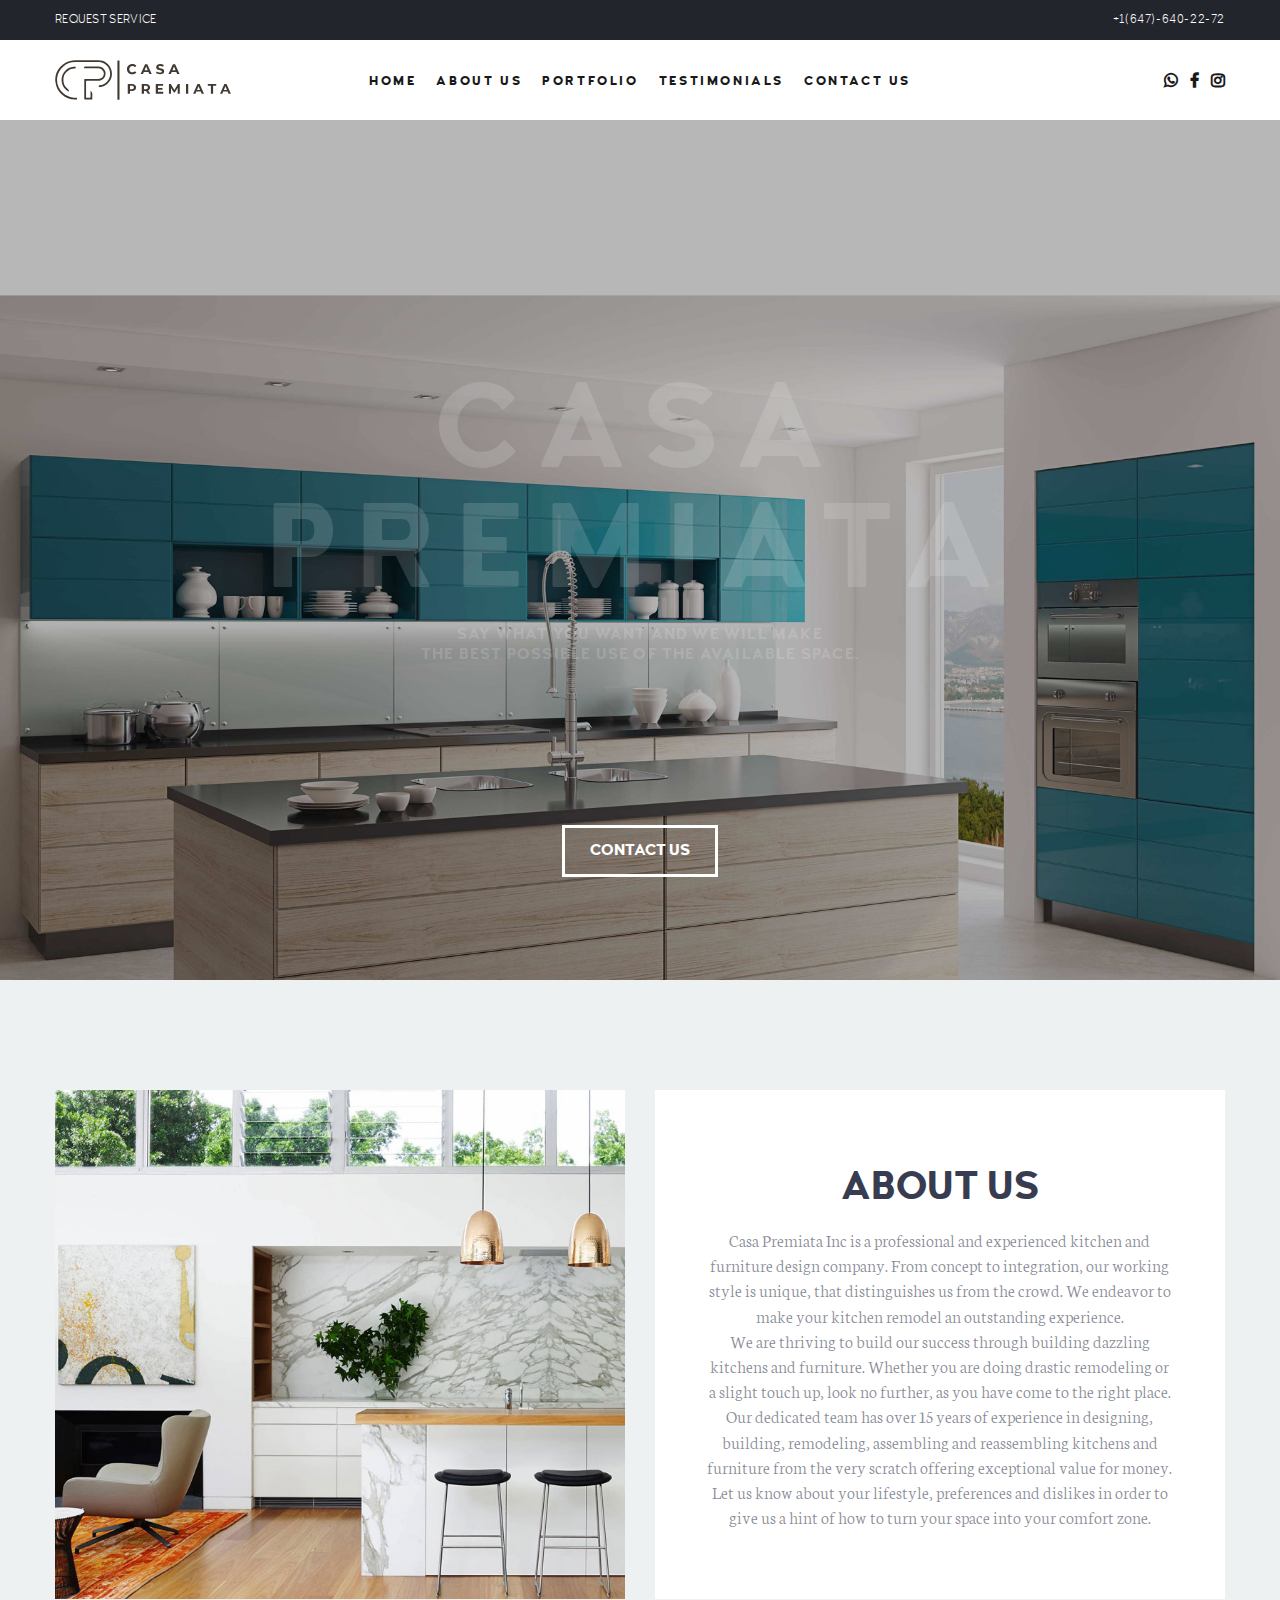
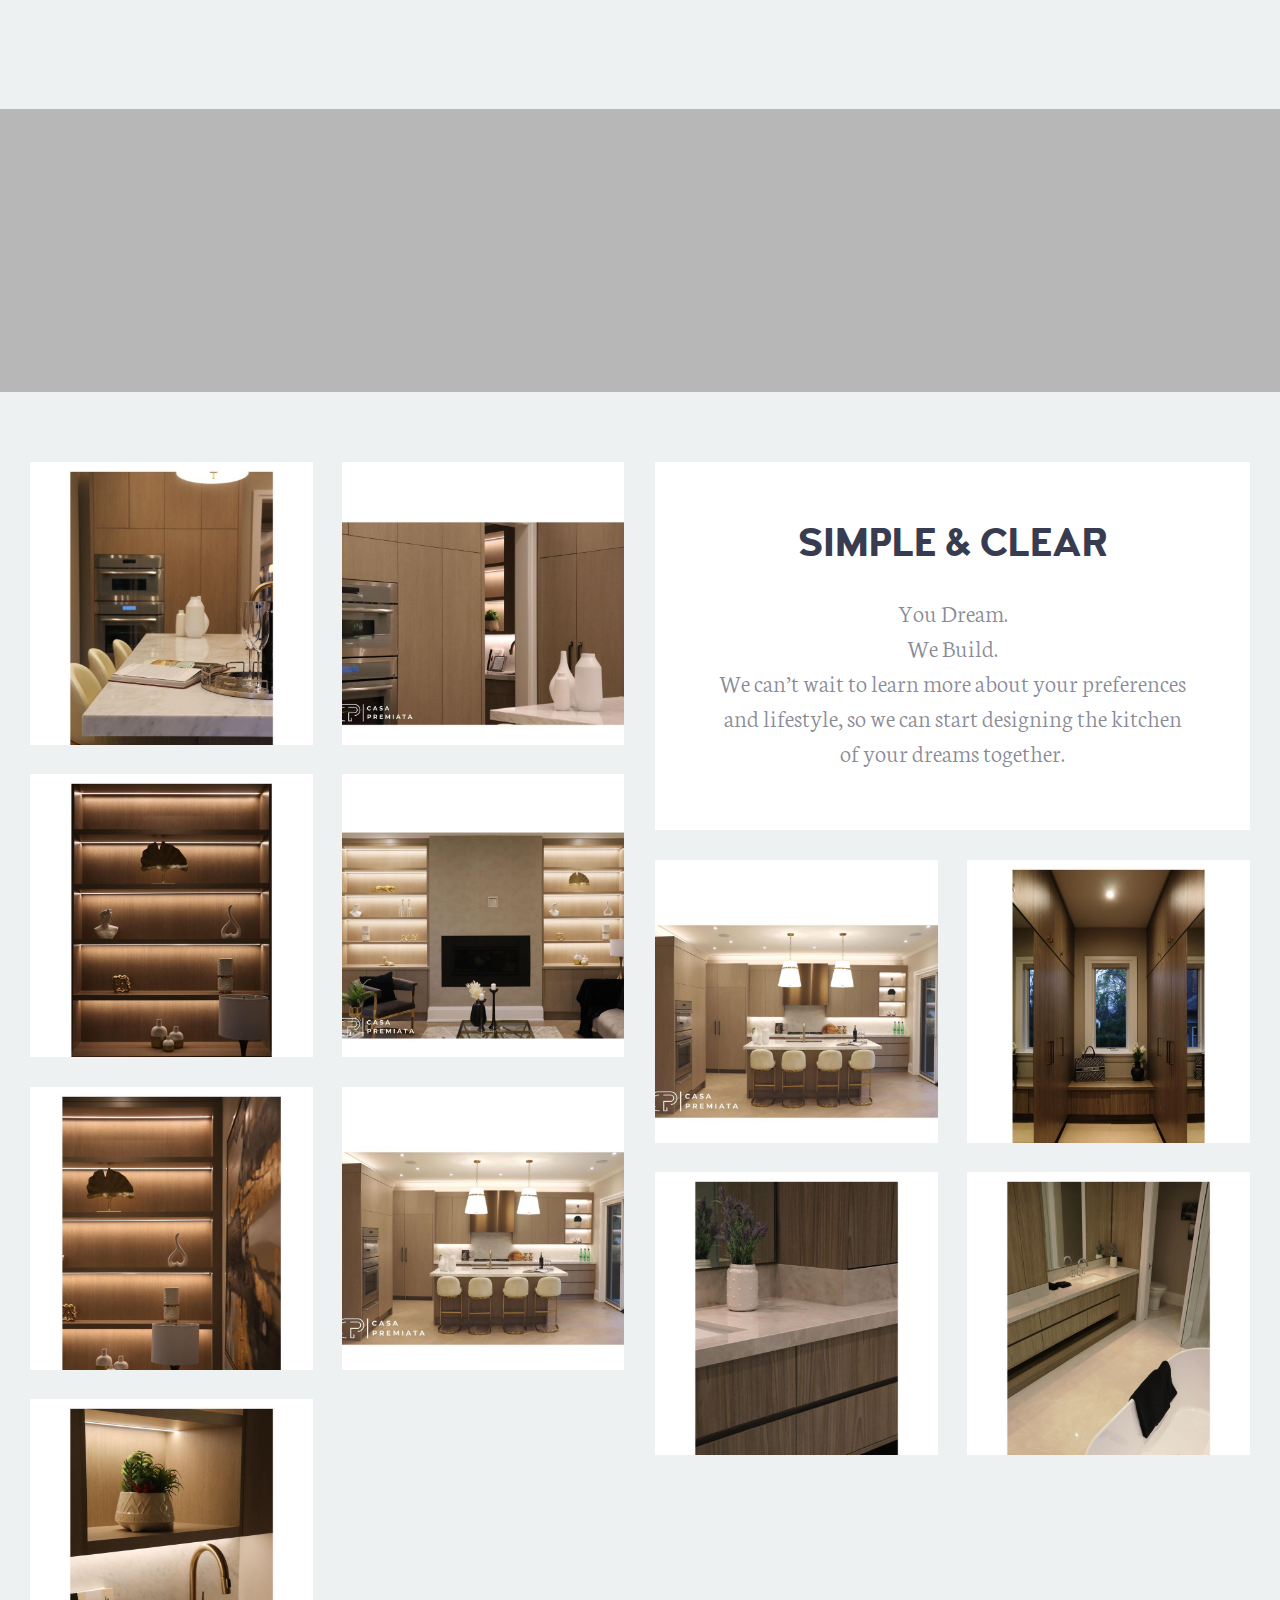
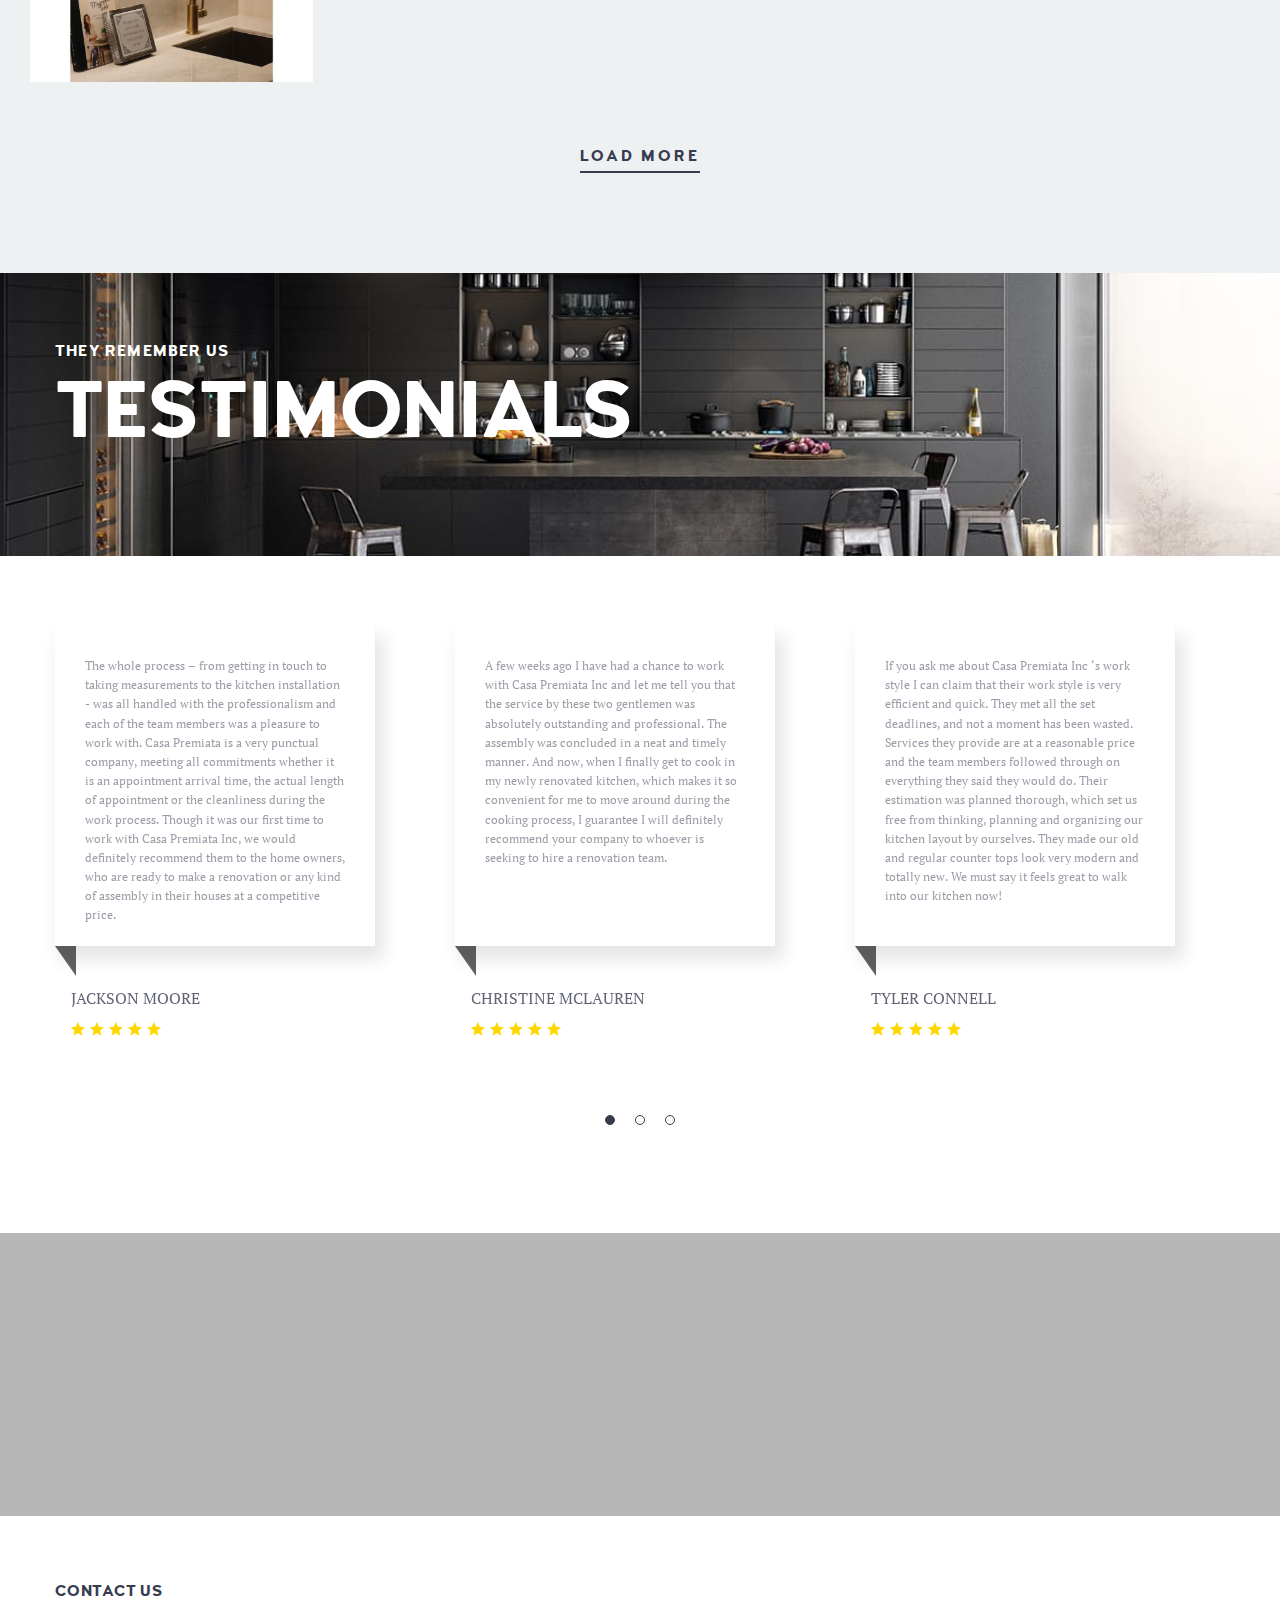
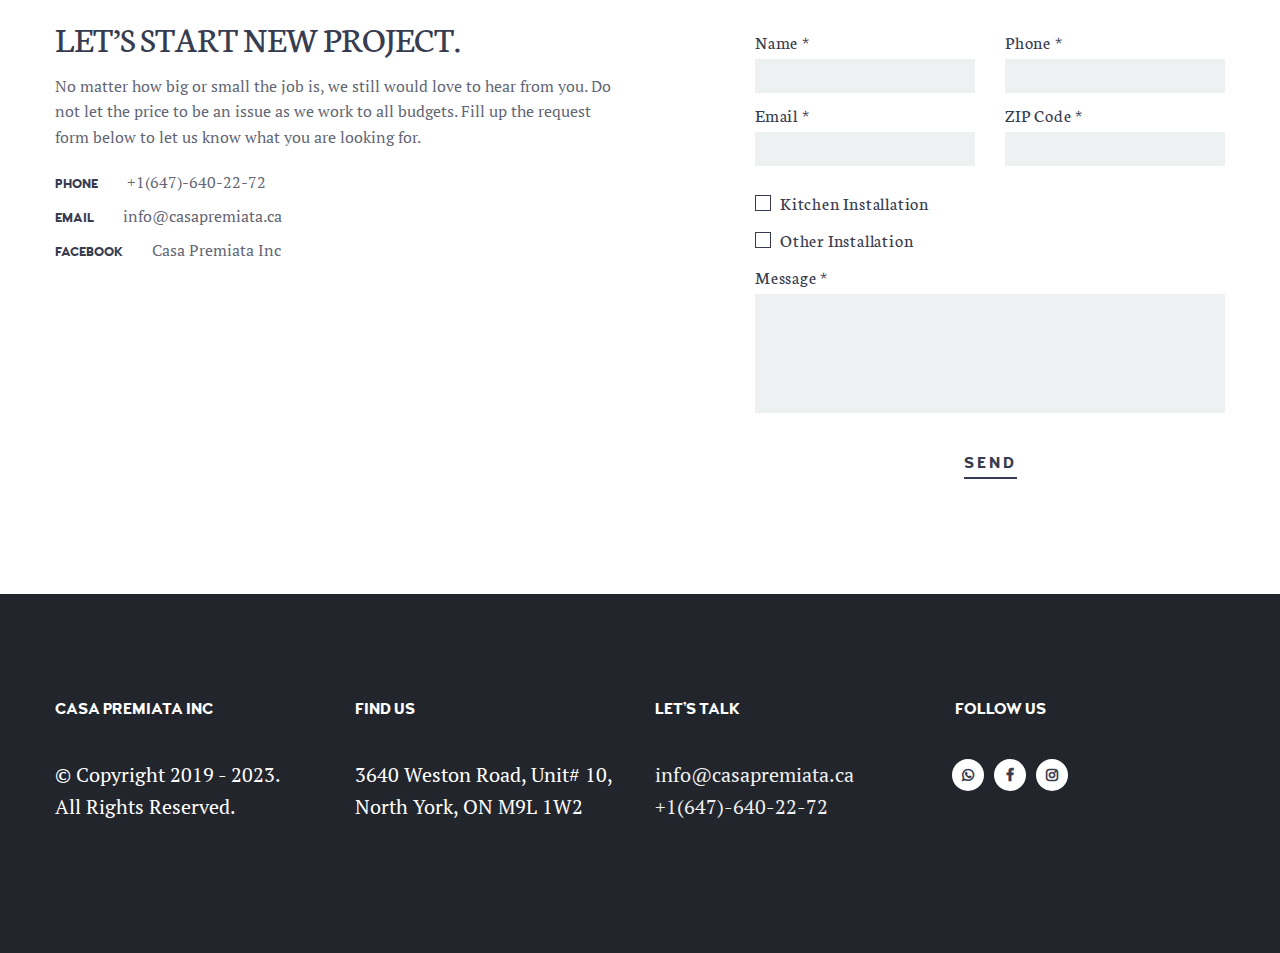
<file: index.html>
<!DOCTYPE html>
<html lang="en" dir="ltr" itemscope itemtype="http://schema.org/WebPage">

<head>
  <meta charset="UTF-8" />
  <title>Casa Premiata Inc</title>
  <meta http-equiv="X-UA-Compatible" content="IE=edge" />
  <meta name="viewport" content="width=device-width,initial-scale=1,shrink-to-fit=no" />
  <!--  Perfecting, Preloading -->
  <link rel="preconnect" href="https://fonts.gstatic.com/" />
  <link rel="dns-prefetch" href="https://fonts.gstatic.com/" />
  <link rel="preload"
    href="https://fonts.googleapis.com/css?family=Neuton:400,700|PT+Serif|Roboto:300,400,500,700|Ubuntu:300&display=swap"
    as="style" />
  <link rel="prefetch"
    href="https://fonts.googleapis.com/css?family=Neuton:400,700|PT+Serif|Roboto:300,400,500,700|Ubuntu:300&display=swap"
    as="style" />
  <!--  Some SEO Tags -->
  <link rel="index" href="https://casapremiata.ca/" />
  <link rel="canonical" href="https://casapremiata.ca/" />
  <meta name="description"
    content="Casa Premiata Inc is a professional and experienced kitchen and furniture design company." />
  <!--  Facebook (Open Graph)  -->
  <meta property="og:type" content="website" />
  <meta property="og:title" content="Casa Premiata Inc" />
  <meta property="og:site_name" content="Casa Premiata Inc" />
  <meta property="og:image" content="https://www.casapremiata.ca/ogimage.jpg" />
  <meta property="og:url" content="https://casapremiata.ca/" />
  <meta property="og:see_also" content="Casa Premiata Inc" />
  <meta property="og:description"
    content="Casa Premiata Inc is a professional and experienced kitchen and furniture design company." />
  <!--  Google  -->
  <meta itemprop="name" content="Casa Premiata Inc" />
  <meta itemprop="image" content="https://www.casapremiata.ca/ogimage.jpg" />
  <meta itemprop="description"
    content="Casa Premiata Inc is a professional and experienced kitchen and furniture design company." />
  <!--  Twitter  -->
  <meta name="twitter:card" content="summary" />
  <meta name="twitter:title" content="Casa Premiata Inc" />
  <meta name="twitter:image" content="https://www.casapremiata.ca/ogimage.jpg" />
  <meta name="twitter:url" content="https://casapremiata.ca/" />
  <meta name="twitter:description"
    content="Casa Premiata Inc is a professional and experienced kitchen and furniture design company." />
  <!--  Installation credentials for the Website -->
  <!--  Add to homescreen for Chrome on Android -->
  <meta name="application-name" content="Casa Premiata Inc" />
  <meta name="theme-color" content="#fff" />
  <meta name="mobile-web-app-capable" content="yes" />
  <!--  Add to homescreen for Safari on iOS -->
  <meta name="apple-mobile-web-app-title" content="Casa Premiata Inc" />
  <meta name="apple-mobile-web-app-capable" content="yes" />
  <meta name="apple-mobile-web-app-status-bar-style" content="black-translucent" />
  <!--  Microsoft Windows Tiles -->
  <meta name="msapplication-starturl" content="https://casapremiata.ca/" />
  <meta name="msapplication-TileColor" content="#fff" />
  <meta name="msapplication-tap-highlight" content="no" />
  <meta name="msapplication-TileImage" content="144x144" />
  <!--  Favicons -->
  <link rel="icon" href="./img/favicons/favicon.svg" type="image/svg+xml" />
  <link rel="icon" href="./img/favicons/favicon-32x32.png" type="image/png" sizes="32x32" />
  <link rel="apple-touch-icon" href="img/favicons/apple/apple-touch-icon-120x120.png" sizes="120x120" />
  <!--  Fonts -->
  <link rel="stylesheet"
    href="https://fonts.googleapis.com/css?family=Neuton:400,700|PT+Serif|Roboto:300,400,500,700|Ubuntu:300&display=swap" />
  <!--  Style Sheets -->
  <link rel="stylesheet" href="./css/main.min.css" />
</head>

<body class="home page-template-default page page-id-3946">
  <!--[if IE 9]>
      <p class="browserupgrade">
        You are using an <strong>outdated</strong> browser. Please
        <a href="https://browsehappy.com/">upgrade your browser</a> to improve
        your experience and security.
      </p>
    <![endif]-->
  <div class="cs-loader js-loader">
    <div class="cs-loader__scale">
      <div class="cs-loader__bg">
        <div class="cs-loader__progress js-loader-progress">
          <div class="cs-loader__logo cs-loader__logo--img cs-loader__logo--light js-loader-logo">
            Casa Premiata Inc
          </div>
        </div>
        <div class="cs-loader__logo">Casa Premiata Inc</div>
      </div>
    </div>
  </div>
  <main class="cs-main-wrapp">
    <div class="cs-top-header js-top-header">
      <div class="cs-top-header__content-wr">
        <ul class="cs-top-header__links">
          <li class="cs-top-header__links-item">
            <a href="#contact">Request Service</a>
          </li>
        </ul>
        <div class="cs-top-header__desc">
          <p><a href="tel:0016476402272">+1(647)-640-22-72</a></p>
        </div>
      </div>
    </div>
    <header id="home" class="cs-header js-header js-sticky-container cs-header--fixed">
      <div class="cs-header__wrapp js-header-height js-sticky-header">
        <div class="cs-header__content-wr">
          <div class="cs-logo cs-logo--header">
            <a class="cs-logo__link" href="/"><img class="header-logo" src="./img/logo.svg"
                alt="Casa Premiata Inc - Logo" /> </a><a class="cs-logo__link cs-logo__link--light" href="/"><img
                class="header-logo" src="./img/logo.svg" alt="Casa Premiata Inc - Logo" /></a>
          </div>
          <div class="cs-header__nav js-header-nav">
            <div class="cs-header__inner">
              <nav>
                <ul class="main-menu">
                  <li class="menu-item"><a href="#home">Home</a></li>
                  <li class="menu-item"><a href="#about">About Us</a></li>
                  <li class="menu-item">
                    <a href="#portfolio">Portfolio</a>
                  </li>
                  <li class="menu-item">
                    <a href="#testimonials">Testimonials</a>
                  </li>
                  <li class="menu-item"><a href="#contact">Contact Us</a></li>
                </ul>
              </nav>
              <div class="cs-header__socials">
                <ul class="cs-socials cs-socials--nav-menu">
                  <li class="cs-socials__item">
                    <a target="_blank" rel="noopener noreferrer" title="WhatsApp"
                      href="https://api.whatsapp.com/send?phone=0016476402272"><i aria-hidden="true"
                        class="fa fa-whatsapp"></i></a>
                  </li>
                  <li class="cs-socials__item">
                    <a target="_blank" rel="noopener noreferrer" title="Facebook"
                      href="https://www.facebook.com/Casa-Premiata-Inc-109355808409432/"><i aria-hidden="true"
                        class="fa fa-facebook"></i></a>
                  </li>
                  <li class="cs-socials__item">
                    <a target="_blank" rel="noopener noreferrer" title="Instagram"
                      href="https://www.instagram.com/casa_premiata/"><i aria-hidden="true"
                        class="fa fa-instagram"></i></a>
                  </li>
                </ul>
              </div>
            </div>
          </div>
          <div class="cs-header__nav-btn">
            <ul class="cs-socials cs-socials--menu">
              <li class="cs-socials__item">
                <a target="_blank" rel="noopener noreferrer" title="WhatsApp"
                  href="https://api.whatsapp.com/send?phone=0016476402272"><i aria-hidden="true"
                    class="fa fa-whatsapp"></i></a>
              </li>
              <li class="cs-socials__item">
                <a target="_blank" rel="noopener noreferrer" title="Facebook"
                  href="https://www.facebook.com/Casa-Premiata-Inc-109355808409432/"><i aria-hidden="true"
                    class="fa fa-facebook"></i></a>
              </li>
              <li class="cs-socials__item">
                <a target="_blank" rel="noopener noreferrer" title="Instagram"
                  href="https://www.instagram.com/casa_premiata/"><i aria-hidden="true" class="fa fa-instagram"></i></a>
              </li>
            </ul>
            <!-- mobile icon -->
            <div class="cs-nav-menu js-menu-block">
              <div class="cs-nav-menu__label">
                <span class="cs-nav-menu__text cs-nav-menu__text--open js-menu-btn-txt">Open </span><span
                  class="cs-nav-menu__text cs-nav-menu__text--close js-menu-btn-txt">Close</span>
              </div>
              <a class="cs-nav-menu__icon js-menu-btn" href="#"><i></i></a>
            </div>
          </div>
        </div>
      </div>
    </header>
    <div class="cs-main-wrapp__inner woocommerce woocommerce-page">
      <div class="container padd-only-xs">
        <div data-vc-full-width="true" data-vc-full-width-init="false" data-vc-stretch-content="true"
          class="row-fluid row-no-padding">
          <div class="column_container col-sm-12">
            <div>
              <div>
                <section
                  class="container-fluid cs-banner no-padd play cs-banner--fullheight js-fullheight js-parallax-banner-parent">
                  <div class="js-parallax-banner-item" data-parallax-speed="1" style="
                        background-position: 100% 100%;
                        background-size: contain;
                      ">
                    <img src="./img/section-banners/home.jpg" class="s-img-switch" alt=" baner-top" />
                  </div>
                  <span class="cs-overlay"></span>
                  <div class="cs-banner__content js-banner-animation js-fullheight__content">
                    <h1 class="cs-banner__title">Casa Premiata</h1>
                    <div class="cs-banner__desc">
                      <h6>
                        Say what you want and we will make<br />the best
                        possible use of the available space.
                      </h6>
                    </div>
                  </div>
                  <div class="cs-banner__btm-arrow">
                    <a href="#contact" class="contact-anchor">Contact Us</a>
                  </div>
                </section>
              </div>
            </div>
          </div>
        </div>
        <div class="row-full-width clearfix"></div>
        <div id="about" data-vc-full-width="true" data-vc-full-width-init="false"
          class="row row-fluid bg-grey row-has-fill padding-lg-110t padding-lg-110b padding-sm-70t padding-sm-70b">
          <div class="column_container col-sm-12">
            <div class="column-inner padding-t-z">
              <div>
                <div class="cs-counter row cs-counter--img-left">
                  <div class="col-sm-12 col-md-6">
                    <div class="cs-counter__img-wrapp">
                      <img src="./img/section-banners/about.jpg" class="s-img-switch" alt="image" />
                    </div>
                  </div>
                  <div class="col-sm-12 col-md-6">
                    <div class="cs-counter__wrapp">
                      <div class="cs-counter__info">
                        <h3 class="cs-counter__title">ABOUT US</h3>
                        <div class="cs-counter__desc">
                          <p>
                            Casa Premiata Inc is a professional and
                            experienced kitchen and furniture design company.
                            From concept to integration, our working style is
                            unique, that distinguishes us from the crowd. We
                            endeavor to make your kitchen remodel an
                            outstanding experience.<br />We are thriving to
                            build our success through building dazzling
                            kitchens and furniture. Whether you are doing
                            drastic remodeling or a slight touch up, look no
                            further, as you have come to the right place. Our
                            dedicated team has over 15 years of experience in
                            designing, building, remodeling, assembling and
                            reassembling kitchens and furniture from the very
                            scratch offering exceptional value for money. Let
                            us know about your lifestyle, preferences and
                            dislikes in order to give us a hint of how to turn
                            your space into your comfort zone.
                          </p>
                        </div>
                      </div>
                    </div>
                  </div>
                </div>
              </div>
            </div>
          </div>
        </div>
        <div class="row-full-width clearfix"></div>
        <div id="portfolio" data-vc-full-width="true" data-vc-full-width-init="false" data-vc-stretch-content="true"
          class="row row-fluid row-no-padding">
          <div class="column_container col-sm-12">
            <div class="column-inner padding-t-z">
              <div class="">
                <div class="container-fluid no-padd cs-parent">
                  <div class="cs-parent__img js-parallax-banner-parent">
                    <span class="cs-overlay"></span>
                    <div class="js-parallax-banner-item" data-parallax-speed="1">
                      <img src="./img/section-banners/portfolio.jpg" class="s-img-switch" alt="image" />
                    </div>
                  </div>
                  <div class="cs-parent__content-wr">
                    <div
                      class="cs-heading js-banner-animation cs-parent__heading cs-heading--left cs-heading--c-custom">
                      <h6 class="cs-heading__subtitle">CHECK OUT OUR</h6>
                      <h2 class="cs-heading__title">PORTFOLIO</h2>
                    </div>
                  </div>
                </div>
              </div>
            </div>
          </div>
        </div>
        <div class="row-full-width clearfix"></div>
        <div data-vc-full-width="true" data-vc-full-width-init="false" data-vc-stretch-content="true"
          class="row bg-grey row-has-fill row-no-padding padding-lg-70t padding-lg-100b padding-sm-70b">
          <div class="column_container col-sm-12">
            <div class="column-inner margin-l-r">
              <div>
                <div data-unique-key="14ad5b356d917aa464e6341724c17a46" class="js-cs-load-more rooms">
                  <div
                    class="cs-block cs-block--masonry js-cs-block--masonry cs-block--col4 cs-block--gap15 js-cs-load-more-block no-footer-content">
                    <div class="cs-block__item cs-block__item--filter js-filter-content-block">
                      <div class="cs-block__item-wrapp">
                        <div class="cs-filter-content">
                          <a class="cs-filter-content__icon cs-filter-content__icon--active js-filter-content-btn"
                            href="#"><i></i></a>
                          <div class="cs-filter-content__wrapp">
                            <h3 class="cs-filter-content__title">
                              SIMPLE &amp; CLEAR
                            </h3>
                            <div class="cs-filter-content__desc">
                              <p>
                                You Dream.<br />We Build.<br />We can’t wait
                                to learn more about your preferences and
                                lifestyle, so we can start designing the
                                kitchen of your dreams together.
                              </p>
                            </div>
                            <ul style="display: none" class="cs-filter-content__list">
                              <li class="cs-filter-content__item cs-filter-content__item--active js-filter-content-item"
                                data-filter="*">
                                ALL
                              </li>
                              <li class="cs-filter-content__item js-filter-content-item" data-filter=""></li>
                              <li class="cs-filter-content__item js-filter-content-item" data-filter="p_f_a4db212">
                                Bathroom
                              </li>
                              <li class="cs-filter-content__item js-filter-content-item" data-filter="p_f_2436579">
                                Decoration
                              </li>
                              <li class="cs-filter-content__item js-filter-content-item" data-filter="p_f_33fa00a">
                                Kitchen
                              </li>
                              <li class="cs-filter-content__item js-filter-content-item" data-filter="p_f_ec321fa">
                                LIVING ROOM
                              </li>
                            </ul>
                          </div>
                        </div>
                      </div>
                    </div>
                    <div class="cs-block__item js-filter-simple-block p_f_c370583 p_f_a4db212">
                      <div class="cs-block__item-wrapp">
                        <div class="cs-portfolio cs-portfolio--masonry">
                          <span
                            class="cs-portfolio__link cs-portfolio__link--masonry cs-portfolio__link--block cs-portfolio__link--parallax cs-portfolio__link--overlay"><img
                              width="355" height="281" src="./img/new/new/1.jpeg" class="s-img-switch wp-post-image"
                              alt="block-img" data-s-hidden="true" data-s-sibling="true" />
                            <div class="cs-portfolio__img cs-portfolio__img--parallax"></div>
                          </span>
                        </div>
                      </div>
                    </div>
                    <div class="cs-block__item js-filter-simple-block p_f_34469a5 p_f_33fa00a">
                      <div class="cs-block__item-wrapp">
                        <div class="cs-portfolio cs-portfolio--masonry">
                          <span
                            class="cs-portfolio__link cs-portfolio__link--masonry cs-portfolio__link--block cs-portfolio__link--parallax cs-portfolio__link--overlay"><img
                              width="370" height="183" src="./img/new/new/2.jpeg" class="s-img-switch wp-post-image"
                              alt="block-img" data-s-hidden="true" data-s-sibling="true"
                              srcset="./img/new/new/2.jpeg" />
                            <div class="cs-portfolio__img cs-portfolio__img--parallax"></div>
                          </span>
                        </div>
                      </div>
                    </div>
                    <div class="cs-block__item js-filter-simple-block p_f_aa40b54 p_f_ec321fa">
                      <div class="cs-block__item-wrapp">
                        <div class="cs-portfolio cs-portfolio--masonry">
                          <span
                            class="cs-portfolio__link cs-portfolio__link--masonry cs-portfolio__link--block cs-portfolio__link--parallax cs-portfolio__link--overlay"><img
                              width="370" height="375" src="./img/new/new/3.jpeg" class="s-img-switch wp-post-image"
                              alt="block-img" data-s-hidden="true" data-s-sibling="true" />
                            <div class="cs-portfolio__img cs-portfolio__img--parallax"></div>
                          </span>
                        </div>
                      </div>
                    </div>
                    <div class="cs-block__item js-filter-simple-block p_f_ddba60a p_f_a4db212">
                      <div class="cs-block__item-wrapp">
                        <div class="cs-portfolio cs-portfolio--masonry">
                          <span
                            class="cs-portfolio__link cs-portfolio__link--masonry cs-portfolio__link--block cs-portfolio__link--parallax cs-portfolio__link--overlay"><img
                              width="355" height="250" src="./img/new/new/4.jpeg" class="s-img-switch wp-post-image"
                              alt="block-img" data-s-hidden="true" data-s-sibling="true" />
                            <div class="cs-portfolio__img cs-portfolio__img--parallax"></div>
                          </span>
                        </div>
                      </div>
                    </div>
                    <div class="cs-block__item js-filter-simple-block p_f_1cc357e p_f_a4db212">
                      <div class="cs-block__item-wrapp">
                        <div class="cs-portfolio cs-portfolio--masonry">
                          <span
                            class="cs-portfolio__link cs-portfolio__link--masonry cs-portfolio__link--block cs-portfolio__link--parallax cs-portfolio__link--overlay"><img
                              width="370" height="291" src="./img/new/new/8.jpeg" class="s-img-switch wp-post-image"
                              alt="block-img" data-s-hidden="true" data-s-sibling="true" />
                            <div class="cs-portfolio__img cs-portfolio__img--parallax"></div>
                          </span>
                        </div>
                      </div>
                    </div>
                    <div class="cs-block__item js-filter-simple-block p_f_1cc357e p_f_2436579">
                      <div class="cs-block__item-wrapp">
                        <div class="cs-portfolio cs-portfolio--masonry">
                          <span
                            class="cs-portfolio__link cs-portfolio__link--masonry cs-portfolio__link--block cs-portfolio__link--parallax cs-portfolio__link--overlay"><img
                              width="355" height="298" src="./img/new/new/9.jpeg" class="s-img-switch wp-post-image"
                              alt="block-img" data-s-hidden="true" data-s-sibling="true" />
                            <div class="cs-portfolio__img cs-portfolio__img--parallax"></div>
                          </span>
                        </div>
                      </div>
                    </div>
                    <div class="cs-block__item js-filter-simple-block p_f_1cc357e p_f_ec321fa">
                      <div class="cs-block__item-wrapp">
                        <div class="cs-portfolio cs-portfolio--masonry">
                          <span
                            class="cs-portfolio__link cs-portfolio__link--masonry cs-portfolio__link--block cs-portfolio__link--parallax cs-portfolio__link--overlay"><img
                              width="355" height="244" src="./img/new/new/5.jpeg" class="s-img-switch wp-post-image"
                              alt="block-img" data-s-hidden="true" data-s-sibling="true" />
                            <div class="cs-portfolio__img cs-portfolio__img--parallax"></div>
                          </span>
                        </div>
                      </div>
                    </div>
                    <div class="cs-block__item js-filter-simple-block p_f_1cc357e p_f_2436579">
                      <div class="cs-block__item-wrapp">
                        <div class="cs-portfolio cs-portfolio--masonry">
                          <span
                            class="cs-portfolio__link cs-portfolio__link--masonry cs-portfolio__link--block cs-portfolio__link--parallax cs-portfolio__link--overlay"><img
                              width="370" height="221" src="./img/new/new/7.jpeg" class="s-img-switch wp-post-image"
                              alt="block-img" data-s-hidden="true" data-s-sibling="true" />
                            <div class="cs-portfolio__img cs-portfolio__img--parallax"></div>
                          </span>
                        </div>
                      </div>
                    </div>
                    <div class="cs-block__item js-filter-simple-block p_f_ddba60a p_f_2436579">
                      <div class="cs-block__item-wrapp">
                        <div class="cs-portfolio cs-portfolio--masonry">
                          <span
                            class="cs-portfolio__link cs-portfolio__link--masonry cs-portfolio__link--block cs-portfolio__link--parallax cs-portfolio__link--overlay"><img
                              width="370" height="441" src="./img/new/new/10.jpeg" class="s-img-switch wp-post-image"
                              alt="block-img" data-s-hidden="true" data-s-sibling="true" />
                            <div class="cs-portfolio__img cs-portfolio__img--parallax"></div>
                          </span>
                        </div>
                      </div>
                    </div>
                    <!-- <div class="cs-block__item js-filter-simple-block p_f_c370583 p_f_2436579">
                      <div class="cs-block__item-wrapp">
                        <div class="cs-portfolio cs-portfolio--masonry">
                          <span
                            class="cs-portfolio__link cs-portfolio__link--masonry cs-portfolio__link--block cs-portfolio__link--parallax cs-portfolio__link--overlay"><img
                              width="355" height="301" src="./img/new/21.jpg" class="s-img-switch wp-post-image"
                              alt="block-img" data-s-hidden="true" data-s-sibling="true" />
                            <div class="cs-portfolio__img cs-portfolio__img--parallax"></div>
                          </span>
                        </div>
                      </div>
                    </div> -->
                    <div class="cs-block__item js-filter-simple-block p_f_aa40b54 p_f_ec321fa">
                      <div class="cs-block__item-wrapp">
                        <div class="cs-portfolio cs-portfolio--masonry">
                          <span
                            class="cs-portfolio__link cs-portfolio__link--masonry cs-portfolio__link--block cs-portfolio__link--parallax cs-portfolio__link--overlay"><img
                              width="355" height="217" src="./img/new/new/12.jpeg" class="s-img-switch wp-post-image"
                              alt="block-img" data-s-hidden="true" data-s-sibling="true" />
                            <div class="cs-portfolio__img cs-portfolio__img--parallax"></div>
                          </span>
                        </div>
                      </div>
                    </div>
                    <!-- <div class="cs-block__item js-filter-simple-block p_f_c370583 p_f_2436579">
                      <div class="cs-block__item-wrapp">
                        <div class="cs-portfolio cs-portfolio--masonry">
                          <span
                            class="cs-portfolio__link cs-portfolio__link--masonry cs-portfolio__link--block cs-portfolio__link--parallax cs-portfolio__link--overlay"><img
                              width="370" height="288" src="./img/new/17.jpg" class="s-img-switch wp-post-image"
                              alt="block-img" data-s-hidden="true" data-s-sibling="true" />
                            <div class="cs-portfolio__img cs-portfolio__img--parallax"></div>
                          </span>
                        </div>
                      </div>
                    </div> -->
                    <!-- <div class="cs-block__item js-filter-simple-block p_f_1cc357e p_f_ec321fa">
                      <div class="cs-block__item-wrapp">
                        <div class="cs-portfolio cs-portfolio--masonry">
                          <span
                            class="cs-portfolio__link cs-portfolio__link--masonry cs-portfolio__link--block cs-portfolio__link--parallax cs-portfolio__link--overlay"><img
                              width="355" height="329" src="./img/new/15.jpg" class="s-img-switch wp-post-image"
                              alt="block-img" data-s-hidden="true" data-s-sibling="true" />
                            <div class="cs-portfolio__img cs-portfolio__img--parallax"></div>
                          </span>
                        </div>
                      </div>
                    </div> -->
                    <div class="cs-block__item js-filter-simple-block p_f_20dbeb3 p_f_2436579">
                      <div class="cs-block__item-wrapp">
                        <div class="cs-portfolio cs-portfolio--masonry">
                          <span
                            class="cs-portfolio__link cs-portfolio__link--masonry cs-portfolio__link--block cs-portfolio__link--parallax cs-portfolio__link--overlay"><img
                              width="355" height="270" src="./img/new/new/11.jpeg" class="s-img-switch wp-post-image"
                              alt="block-img" data-s-hidden="true" data-s-sibling="true" />
                            <div class="cs-portfolio__img cs-portfolio__img--parallax"></div>
                          </span>
                        </div>
                      </div>
                    </div>
                    <!-- <div class="cs-block__item js-filter-simple-block p_f_aa40b54 p_f_2436579">
                      <div class="cs-block__item-wrapp">
                        <div class="cs-portfolio cs-portfolio--masonry">
                          <span
                            class="cs-portfolio__link cs-portfolio__link--masonry cs-portfolio__link--block cs-portfolio__link--parallax cs-portfolio__link--overlay"><img
                              width="370" height="211" src="./img/new/14.jpg" class="s-img-switch wp-post-image"
                              alt="block-img" data-s-hidden="true" data-s-sibling="true" />
                            <div class="cs-portfolio__img cs-portfolio__img--parallax"></div>
                          </span>
                        </div>
                      </div>
                    </div> -->
                    <!-- <div class="cs-block__item js-filter-simple-block p_f_1cc357e p_f_ec321fa">
                      <div class="cs-block__item-wrapp">
                        <div class="cs-portfolio cs-portfolio--masonry">
                          <span
                            class="cs-portfolio__link cs-portfolio__link--masonry cs-portfolio__link--block cs-portfolio__link--parallax cs-portfolio__link--overlay"><img
                              width="370" height="181" src="./img/new/16.jpg" class="s-img-switch wp-post-image"
                              alt="img-block" data-s-hidden="true" data-s-sibling="true" />
                            <div class="cs-portfolio__img cs-portfolio__img--parallax"></div>
                          </span>
                        </div>
                      </div>
                    </div> -->
                    <div class="cs-block__item js-filter-simple-block p_f_a4db212 classic_grid_hide">
                      <div class="cs-block__item-wrapp">
                        <div class="cs-portfolio cs-portfolio--masonry">
                          <span
                            class="cs-portfolio__link cs-portfolio__link--masonry cs-portfolio__link--block cs-portfolio__link--parallax cs-portfolio__link--overlay s-back-sibling-switch"><img
                              width="670" height="516" src="./img/new/13.jpg" class="s-img-switch wp-post-image" alt=""
                              data-s-hidden="true" data-s-sibling="true" style="visibility: hidden" />
                            <div class="cs-portfolio__img cs-portfolio__img--parallax s-sibling-switch"></div>
                          </span>
                        </div>
                      </div>
                    </div>
                    <div class="cs-block__item js-filter-simple-block p_f_33fa00a classic_grid_hide">
                      <div class="cs-block__item-wrapp">
                        <div class="cs-portfolio cs-portfolio--masonry">
                          <span
                            class="cs-portfolio__link cs-portfolio__link--masonry cs-portfolio__link--block cs-portfolio__link--parallax cs-portfolio__link--overlay s-back-sibling-switch"><img
                              width="360" height="270" src="./img/new/19.jpg" class="s-img-switch wp-post-image"
                              alt="img" data-s-hidden="true" data-s-sibling="true" style="visibility: hidden" />
                            <div class="cs-portfolio__img cs-portfolio__img--parallax s-sibling-switch"></div>
                          </span>
                        </div>
                      </div>
                    </div>
                    <div class="cs-block__item js-filter-simple-block p_f_2436579 classic_grid_hide">
                      <div class="cs-block__item-wrapp">
                        <div class="cs-portfolio cs-portfolio--masonry">
                          <span
                            class="cs-portfolio__link cs-portfolio__link--masonry cs-portfolio__link--block cs-portfolio__link--parallax cs-portfolio__link--overlay s-back-sibling-switch"><img
                              width="370" height="240" src="./img/new/18.jpg" class="s-img-switch wp-post-image"
                              alt="block-img" data-s-hidden="true" data-s-sibling="true" style="visibility: hidden" />
                            <div class="cs-portfolio__img cs-portfolio__img--parallax s-sibling-switch"></div>
                          </span>
                        </div>
                      </div>
                    </div>
                    <div class="cs-block__item js-filter-simple-block p_f_2436579 classic_grid_hide">
                      <div class="cs-block__item-wrapp">
                        <div class="cs-portfolio cs-portfolio--masonry">
                          <span
                            class="cs-portfolio__link cs-portfolio__link--masonry cs-portfolio__link--block cs-portfolio__link--parallax cs-portfolio__link--overlay s-back-sibling-switch"><img
                              width="370" height="211" src="./img/new/22.jpg" class="s-img-switch wp-post-image" alt=""
                              data-s-hidden="true" data-s-sibling="true" style="visibility: hidden" />
                            <div class="cs-portfolio__img cs-portfolio__img--parallax s-sibling-switch"></div>
                          </span>
                        </div>
                      </div>
                    </div>
                  </div>
                  <div class="row margin-lg-30t">
                    <div class="col-xs-12 t-center">
                      <button class="load-more cs-btn cs-btn--btn">
                        LOAD MORE
                      </button>
                    </div>
                  </div>
                </div>
              </div>
            </div>
          </div>
        </div>
        <div class="row-full-width clearfix"></div>
        <div id="testimonials" data-vc-full-width="true" data-vc-full-width-init="true" data-vc-stretch-content="true"
          class="row row-fluid row-no-padding" style="
              position: relative;
              left: -120px;
              box-sizing: border-box;
              width: 1440px;
            ">
          <div class="column_container col-sm-12">
            <div class="column-inner custom_1522260710410">
              <div>
                <div class="container-fluid no-padd cs-parent">
                  <div class="cs-parent__img js-parallax-banner-parent">
                    <span class="cs-overlay"></span>
                    <div class="js-parallax-banner-item s-back-switch parallaxing" data-parallax-speed="1" style="
                          background-image: url(./img/section-banners/testimonials.jpg);
                          height: 473.333px;
                          transform: translateY(-136.888px);
                        ">
                      <img src="./img/section-banners/testimonials.jpg" class="s-img-switch" alt="img-abou-us"
                        style="display: none" />
                    </div>
                  </div>
                  <div class="cs-parent__content-wr">
                    <div
                      class="cs-heading js-banner-animation cs-parent__heading cs-heading--left cs-heading--c-custom js-banner-animation--animated"
                      style="transform: matrix(1, 0, 0, 1, 0, 0); opacity: 1">
                      <h6 class="cs-heading__subtitle">THEY REMEMBER US</h6>
                      <h2 class="cs-heading__title">TESTIMONIALS</h2>
                    </div>
                  </div>
                </div>
              </div>
            </div>
          </div>
        </div>
        <div class="row-full-width clearfix"></div>
        <div data-vc-full-width="true" data-vc-full-width-init="true"
          class="row row-fluid row-has-fill padding-lg-70t padding-lg-90b padding-sm-55b" style="
              position: relative;
              left: -120px;
              box-sizing: border-box;
              width: 1440px;
              padding-left: 120px;
              padding-right: 120px;
            ">
          <div class="column_container col-sm-12">
            <div class="column-inner">
              <div>
                <div class="cs-testimonials">
                  <div
                    class="cs-testimonials__swiper swiper-container swiper-unique-id-0 initialized swiper-container-horizontal swiper-container-wp8-horizontal"
                    data-speed="500" data-loop="1" data-autoplay-on="1" data-autoplay-delay="3000" data-center="0"
                    data-direction="horizontal" data-space-between="0" data-slides-per-view="3" data-lg-slides="3,0"
                    data-md-slides="3,0" data-sm-slides="2,0" data-xs-slides="2,0" data-xx-slides="1,0"
                    id="swiper-unique-id-0" style="cursor: grab">
                    <!-- Additional required wrapper -->
                    <div class="swiper-wrapper" style="
                          transform: translate3d(-2400px, 0px, 0px);
                          transition-duration: 0ms;
                        ">
                      <div class="swiper-slide">
                        <div class="cs-testimonials__item">
                          <div class="cs-testimonials__info">
                            <div class="cs-testimonials__description">
                              <p>
                                The whole process – from getting in touch to
                                taking measurements to the kitchen
                                installation - was all handled with the
                                professionalism and each of the team members
                                was a pleasure to work with. Casa Premiata is
                                a very punctual company, meeting all
                                commitments whether it is an appointment
                                arrival time, the actual length of appointment
                                or the cleanliness during the work process.
                                Though it was our first time to work with Casa
                                Premiata Inc, we would definitely recommend
                                them to the home owners, who are ready to make
                                a renovation or any kind of assembly in their
                                houses at a competitive price.
                              </p>
                            </div>
                          </div>
                          <div class="cs-testimonials__user">
                            <div class="cs-testimonials__user-info">
                              <h6 class="cs-testimonials__user-name"></h6>
                              JACKSON MOORE
                              <div class="cs-testimonials__user-position">
                                <ul class="rating-stars">
                                  <li class="star star-f"></li>
                                  <li class="star star-f"></li>
                                  <li class="star star-f"></li>
                                  <li class="star star-f"></li>
                                  <li class="star star-f"></li>
                                </ul>
                              </div>
                            </div>
                          </div>
                        </div>
                      </div>
                      <div class="swiper-slide">
                        <div class="cs-testimonials__item">
                          <div class="cs-testimonials__info">
                            <div class="cs-testimonials__description">
                              <p>
                                A few weeks ago I have had a chance to work
                                with Casa Premiata Inc and let me tell you
                                that the service by these two gentlemen was
                                absolutely outstanding and professional. The
                                assembly was concluded in a neat and timely
                                manner. And now, when I finally get to cook in
                                my newly renovated kitchen, which makes it so
                                convenient for me to move around during the
                                cooking process, I guarantee I will definitely
                                recommend your company to whoever is seeking
                                to hire a renovation team.
                              </p>
                            </div>
                          </div>
                          <div class="cs-testimonials__user">
                            <div class="cs-testimonials__user-info">
                              <h6 class="cs-testimonials__user-name"></h6>
                              CHRISTINE MCLAUREN
                              <div class="cs-testimonials__user-position">
                                <ul class="rating-stars">
                                  <li class="star star-f"></li>
                                  <li class="star star-f"></li>
                                  <li class="star star-f"></li>
                                  <li class="star star-f"></li>
                                  <li class="star star-f"></li>
                                </ul>
                              </div>
                            </div>
                          </div>
                        </div>
                      </div>
                      <div class="swiper-slide">
                        <div class="cs-testimonials__item">
                          <div class="cs-testimonials__info">
                            <div class="cs-testimonials__description">
                              <p>
                                If you ask me about Casa Premiata Inc ‘s work
                                style I can claim that their work style is
                                very efficient and quick. They met all the set
                                deadlines, and not a moment has been wasted.
                                Services they provide are at a reasonable
                                price and the team members followed through on
                                everything they said they would do. Their
                                estimation was planned thorough, which set us
                                free from thinking, planning and organizing
                                our kitchen layout by ourselves. They made our
                                old and regular counter tops look very modern
                                and totally new. We must say it feels great to
                                walk into our kitchen now!
                              </p>
                            </div>
                          </div>
                          <div class="cs-testimonials__user">
                            <div class="cs-testimonials__user-info">
                              <h6 class="cs-testimonials__user-name"></h6>
                              TYLER CONNELL
                              <div class="cs-testimonials__user-position">
                                <ul class="rating-stars">
                                  <li class="star star-f"></li>
                                  <li class="star star-f"></li>
                                  <li class="star star-f"></li>
                                  <li class="star star-f"></li>
                                  <li class="star star-f"></li>
                                </ul>
                              </div>
                            </div>
                          </div>
                        </div>
                      </div>
                    </div>
                    <div
                      class="swiper-pagination cs-testimonials__pagination swiper-pagination-swiper-unique-id-0 swiper-pagination-clickable swiper-pagination-bullets">
                      <span class="swiper-pagination-bullet"></span><span class="swiper-pagination-bullet"></span><span
                        class="swiper-pagination-bullet swiper-pagination-bullet-active"></span><span
                        class="swiper-pagination-bullet"></span>
                    </div>
                  </div>
                </div>
              </div>
            </div>
          </div>
        </div>
        <div data-vc-full-width="true" data-vc-full-width-init="false" data-vc-stretch-content="true"
          class="row row-fluid row-no-padding">
          <div class="column_container col-sm-12">
            <div class="column-inner">
              <div>
                <div class="container-fluid no-padd cs-parent">
                  <div class="cs-parent__img js-parallax-banner-parent">
                    <span class="cs-overlay"></span>
                    <div class="js-parallax-banner-item" data-parallax-speed="1">
                      <img src="./img/section-banners/make-a-request.jpg" class="s-img-switch" alt="image-header" />
                    </div>
                  </div>
                  <div class="cs-parent__content-wr">
                    <div
                      class="cs-heading js-banner-animation cs-parent__heading cs-heading--left cs-heading--c-custom">
                      <h6 class="cs-heading__subtitle">LET'S TALK!</h6>
                      <h2 class="cs-heading__title">MAKE A REQUEST</h2>
                    </div>
                  </div>
                </div>
              </div>
            </div>
          </div>
        </div>
        <div class="row-full-width clearfix"></div>
        <div id="contact" class="row row-fluid padding-lg-65t padding-lg-80b padding-sm-55b">
          <div class="column_container col-sm-8 col-md-offset-0 col-md-6 col-sm-offset-2">
            <div class="column-inner padding-t-z">
              <div>
                <section class="cs-heading cs-heading--left cs-heading--c-default cs-heading--modern">
                  <h6 class="cs-heading__subtitle">CONTACT US</h6>
                  <h3 class="cs-heading__title">Let’s start new project.</h3>
                  <div class="cs-heading__content">
                    <p>
                      No matter how big or small the job is, we still would
                      love to hear from you. Do not let the price to be an
                      issue as we work to all budgets. Fill up the request
                      form below to let us know what you are looking for.
                    </p>
                  </div>
                </section>
                <div class="row inner row-fluid padding-lg-20t">
                  <div class="column_container col-sm-12">
                    <div class="column-inner">
                      <div>
                        <div class="cs-address cs-address--simple">
                          <div class="cs-address__item cs-address__item--title-enable">
                            <h6 class="cs-address__item-title-simple">
                              PHONE
                            </h6>
                            <a href="tel:0016476402272" class="cs-address__item-link">+1(647)-640-22-72</a>
                          </div>
                          <div class="cs-address__item cs-address__item--title-enable">
                            <h6 class="cs-address__item-title-simple">
                              EMAIL
                            </h6>
                            <a class="cs-address__item-link" href="mailto:info@casapremiata.ca">info@casapremiata.ca</a>
                          </div>
                          <div class="cs-address__item cs-address__item--title-enable">
                            <h6 class="cs-address__item-title-simple">
                              FACEBOOK
                            </h6>
                            <a class="cs-address__item-link"
                              href="https://www.facebook.com/Casa-Premiata-Inc-109355808409432/" target="_blank"
                              rel="noopener noreferrer">Casa Premiata Inc</a>
                          </div>
                        </div>
                      </div>
                    </div>
                  </div>
                </div>
              </div>
            </div>
          </div>
          <div class="column_container col-sm-8 col-md-offset-1 col-md-5 col-sm-offset-2 padding-lg-50t">
            <div class="column-inner padding-t-z">
              <div>
                <div class="wpb_text_column wpb_content_element">
                  <div class="">
                    <div role="form" class="wpcf7" id="wpcf7-f5338-p961-o1" lang="en-US" dir="ltr">
                      <div class="screen-reader-response">
                        <input type="hidden" name="_next" value="https://www.casapremiata.ca/thanks.html" />
                      </div>
                      <form action="https://formspree.io/xjjpqdwx" method="POST"
                        class="wpcf7-form form contact-form cs-form" novalidate="novalidate">
                        <div class="row">
                          <div class="col-md-6 col-sm-6">
                            <label for="person-name">Name <span>*</span></label>
                            <span class="wpcf7-form-control-wrap user-name"><input type="text" name="user-name" value=""
                                size="40" class="wpcf7-form-control wpcf7-text wpcf7-validates-as-required"
                                id="person-name" aria-required="true" aria-invalid="false" /></span>
                          </div>
                          <div class="col-md-6 col-sm-6">
                            <label for="person-number">Phone <span>*</span></label>
                            <span class="wpcf7-form-control-wrap user-phone"><input type="tel" name="user-phone"
                                value=""
                                class="wpcf7-form-control wpcf7-number wpcf7-validates-as-required wpcf7-validates-as-number"
                                id="person-number" aria-required="true" aria-invalid="false" /></span>
                          </div>
                          <div class="col-md-6 col-sm-6">
                            <label for="person-email">Email <span>*</span></label>
                            <span class="wpcf7-form-control-wrap user-email"><input type="email" name="user-email"
                                value="" size="40"
                                class="wpcf7-form-control wpcf7-text wpcf7-email wpcf7-validates-as-required wpcf7-validates-as-email"
                                id="person-email" aria-required="true" aria-invalid="false" /></span>
                          </div>
                          <div class="col-md-6 col-sm-6">
                            <label for="zipcode">ZIP Code <span>*</span></label>
                            <span class="wpcf7-form-control-wrap user-zipcode"><input type="text" name="user-zipcode"
                                value="" size="40" class="wpcf7-form-control wpcf7-text wpcf7-validates-as-required"
                                id="zipcode" aria-required="true" aria-invalid="false" /></span>
                          </div>
                          <div class="col-md-6 col-sm-6">
                            <div class="woocommerce-account-fields">
                              <p class="form-row form-row-wide create-account">
                                <label
                                  class="woocommerce-form__label woocommerce-form__label-for-checkbox checkbox"><input
                                    class="woocommerce-form__input woocommerce-form__input-checkbox input-checkbox"
                                    id="kitchen" type="checkbox" name="kitchen" value="1" />
                                  <span>Kitchen Installation</span></label>
                              </p>
                            </div>
                            <div class="woocommerce-account-fields">
                              <p class="form-row form-row-wide create-account">
                                <label
                                  class="woocommerce-form__label woocommerce-form__label-for-checkbox checkbox"><input
                                    class="woocommerce-form__input woocommerce-form__input-checkbox input-checkbox"
                                    id="other" type="checkbox" name="other" value="1" />
                                  <span>Other Installation</span></label>
                              </p>
                            </div>
                          </div>
                          <div class="col-sm-12">
                            <label for="person-massage">Message <span>*</span></label>
                            <span class="wpcf7-form-control-wrap user-comment">
                              <textarea name="user-comment" cols="40" rows="10"
                                class="wpcf7-form-control wpcf7-textarea wpcf7-validates-as-required"
                                id="person-massage" aria-required="true" aria-invalid="false"></textarea>
                            </span>
                          </div>
                        </div>
                        <div class="cs-form-submit cs-form-submit--center">
                          <input type="submit" value="Send" class="wpcf7-form-control wpcf7-submit" />
                        </div>
                        <div class="wpcf7-response-output wpcf7-display-none"></div>
                      </form>
                    </div>
                  </div>
                </div>
              </div>
            </div>
          </div>
        </div>
        <div class="row-full-width clearfix"></div>
      </div>
    </div>
    <footer class="cs-footer cs-footer--full">
      <div class="container padd-only-xs">
        <div class="row cs-footer__align cs-footer__align--full">
          <div class="widget widget--footer col-md-3 col-sm-6 widget_text">
            <h6 class="widget__title">Casa Premiata Inc</h6>
            <div class="textwidget">
              <p>© Copyright 2019 - 2023.<br />All Rights Reserved.</p>
            </div>
          </div>
          <div class="widget widget--footer col-md-3 col-sm-6 widget_text">
            <h6 class="widget__title">FIND US</h6>
            <div class="textwidget">
              <p>
                3640 Weston Road, Unit# 10,<br />
                North York, ON  M9L 1W2
              </p>
            </div>
          </div>
          <div class="widget widget--footer col-md-3 col-sm-6 widget_text">
            <h6 class="widget__title">LET’S TALK</h6>
            <div class="textwidget">
              <p>
                <a href="mailto:info@casapremiata.ca">info@casapremiata.ca</a><br />
                <a href="tel:0016476402272">+1(647)-640-22-72</a>
              </p>
            </div>
          </div>
          <div class="widget widget--footer col-md-3 col-sm-6 widget_subscribe">
            <h6 class="widget__title">FOLLOW US</h6>
            <div class="widget_subscribe">
              <div class="widget_subscribe__description"></div>
              <ul class="widget_subscribe__social">
                <li class="cs-socials__item">
                  <a target="_blank" class="fa fa-whatsapp" rel="noopener noreferrer" title="WhatsApp"
                    href="https://api.whatsapp.com/send?phone=0016476402272"></a>
                </li>
                <li class="cs-socials__item">
                  <a target="_blank" class="fa fa-facebook" rel="noopener noreferrer" title="Facebook"
                    href="https://www.facebook.com/Casa-Premiata-Inc-109355808409432/"></a>
                </li>
                <li class="cs-socials__item">
                  <a target="_blank" class="fa fa-instagram" rel="noopener noreferrer" title="Instagram"
                    href="https://www.instagram.com/casa_premiata/"></a>
                </li>
              </ul>
            </div>
          </div>
        </div>
      </div>
    </footer>
  </main>
  <button class="material-scrolltop" type="button"></button><!-- JavaScript Files -->
  <script src="js/vendors.min.js"></script>
</body>

</html>
</file>
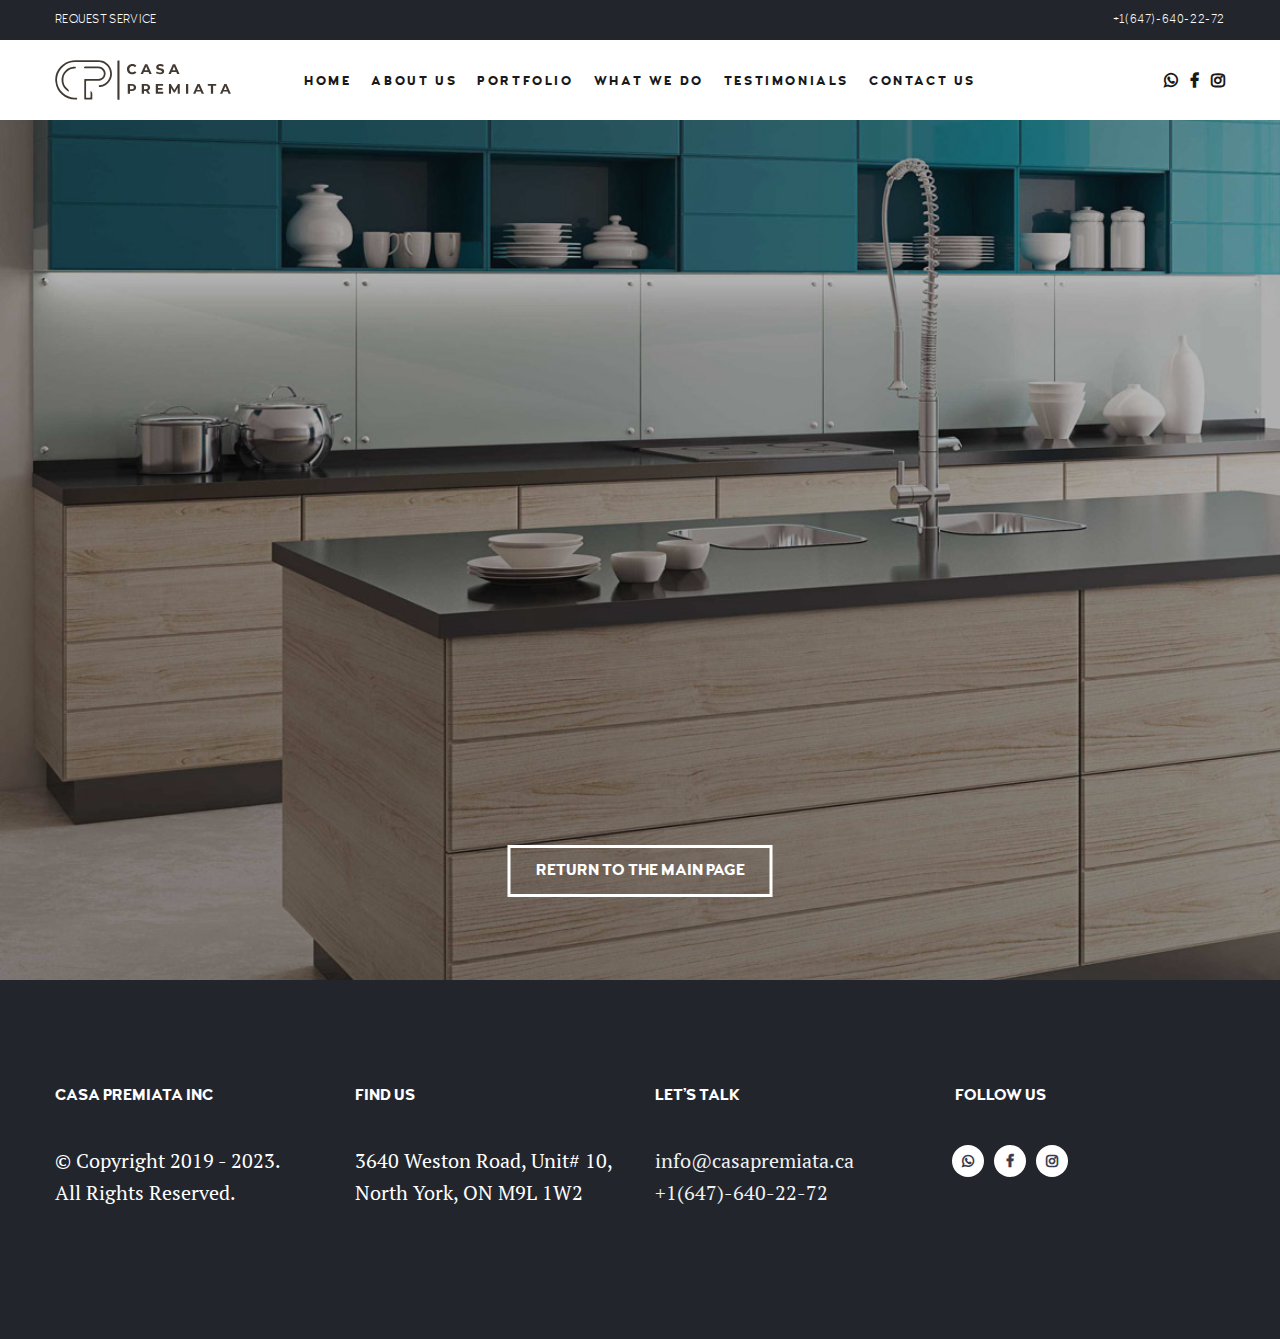
<file: thanks.html>
<!DOCTYPE html>
<html lang="en" dir="ltr" itemscope itemtype="http://schema.org/WebPage">

<head>
  <meta charset="UTF-8" />
  <title>Casa Premiata Inc - Thank You</title>
  <meta http-equiv="X-UA-Compatible" content="IE=edge" />
  <meta name="viewport" content="width=device-width,initial-scale=1,shrink-to-fit=no" />
  <!--  Perfecting, Preloading -->
  <link rel="preconnect" href="https://fonts.gstatic.com/" />
  <link rel="dns-prefetch" href="https://fonts.gstatic.com/" />
  <link rel="preload"
    href="https://fonts.googleapis.com/css?family=Neuton:400,700|PT+Serif|Roboto:300,400,500,700|Ubuntu:300&display=swap"
    as="style" />
  <link rel="prefetch"
    href="https://fonts.googleapis.com/css?family=Neuton:400,700|PT+Serif|Roboto:300,400,500,700|Ubuntu:300&display=swap"
    as="style" />
  <!--  Some SEO Tags -->
  <link rel="index" href="https://casapremiata.ca/" />
  <link rel="canonical" href="https://casapremiata.ca/" />
  <meta name="description"
    content="Casa Premiata Inc is a professional and experienced kitchen and furniture design company." />
  <!--  Facebook (Open Graph)  -->
  <meta property="og:type" content="website" />
  <meta property="og:title" content="Casa Premiata Inc" />
  <meta property="og:site_name" content="Casa Premiata Inc" />
  <meta property="og:image" content="https://www.casapremiata.ca/ogimage.jpg" />
  <meta property="og:url" content="https://casapremiata.ca/" />
  <meta property="og:see_also" content="Casa Premiata Inc" />
  <meta property="og:description"
    content="Casa Premiata Inc is a professional and experienced kitchen and furniture design company." />
  <!--  Google  -->
  <meta itemprop="name" content="Casa Premiata Inc" />
  <meta itemprop="image" content="https://www.casapremiata.ca/ogimage.jpg" />
  <meta itemprop="description"
    content="Casa Premiata Inc is a professional and experienced kitchen and furniture design company." />
  <!--  Twitter  -->
  <meta name="twitter:card" content="summary" />
  <meta name="twitter:title" content="Casa Premiata Inc" />
  <meta name="twitter:image" content="https://www.casapremiata.ca/ogimage.jpg" />
  <meta name="twitter:url" content="https://casapremiata.ca/" />
  <meta name="twitter:description"
    content="Casa Premiata Inc is a professional and experienced kitchen and furniture design company." />
  <!--  Installation credentials for the Website -->
  <!--  Add to homescreen for Chrome on Android -->
  <meta name="application-name" content="Casa Premiata Inc" />
  <meta name="theme-color" content="#fff" />
  <link rel="manifest" href="./manifest.json" />
  <meta name="mobile-web-app-capable" content="yes" />
  <!--  Add to homescreen for Safari on iOS -->
  <meta name="apple-mobile-web-app-title" content="Casa Premiata Inc" />
  <meta name="apple-mobile-web-app-capable" content="yes" />
  <meta name="apple-mobile-web-app-status-bar-style" content="black-translucent" />
  <!--  Microsoft Windows Tiles -->
  <meta name="msapplication-starturl" content="https://casapremiata.ca/" />
  <meta name="msapplication-TileColor" content="#fff" />
  <meta name="msapplication-tap-highlight" content="no" />
  <meta name="msapplication-TileImage" content="144x144" />
  <!--  Favicons -->
  <link rel="icon" href="./img/favicons/favicon.svg" type="image/svg+xml" />
  <link rel="icon" href="./img/favicons/favicon-32x32.png" type="image/png" sizes="32x32" />
  <link rel="apple-touch-icon" href="img/favicons/apple/apple-touch-icon-120x120.png" sizes="120x120" />
  <!--  Fonts -->
  <link rel="stylesheet"
    href="https://fonts.googleapis.com/css?family=Neuton:400,700|PT+Serif|Roboto:300,400,500,700|Ubuntu:300&display=swap" />
  <!--  Style Sheets -->
  <link rel="stylesheet" href="./css/main.min.css" />
</head>

<body class="home page-template-default page page-id-3946">
  <!--[if IE 9]>
      <p class="browserupgrade">
        You are using an <strong>outdated</strong> browser. Please
        <a href="https://browsehappy.com/">upgrade your browser</a> to improve
        your experience and security.
      </p>
    <![endif]-->
  <div class="cs-loader js-loader">
    <div class="cs-loader__scale">
      <div class="cs-loader__bg">
        <div class="cs-loader__progress js-loader-progress">
          <div class="cs-loader__logo cs-loader__logo--img cs-loader__logo--light js-loader-logo">
            Casa Premiata Inc
          </div>
        </div>
        <div class="cs-loader__logo">Casa Premiata Inc</div>
      </div>
    </div>
  </div>
  <main class="cs-main-wrapp">
    <div class="cs-top-header js-top-header">
      <div class="cs-top-header__content-wr">
        <ul class="cs-top-header__links">
          <li class="cs-top-header__links-item">
            <a href="/#contact">Request Service</a>
          </li>
        </ul>
        <div class="cs-top-header__desc">
          <p>
            <a href="tel:0016476402272">+1(647)-640-22-72</a>
          </p>
        </div>
      </div>
    </div>
    <header id="home" class="cs-header js-header js-sticky-container cs-header--fixed">
      <div class="cs-header__wrapp js-header-height js-sticky-header">
        <div class="cs-header__content-wr">
          <div class="cs-logo cs-logo--header">
            <a class="cs-logo__link" href="/"><img class="header-logo" src="./img/logo.svg"
                alt="Casa Premiata Inc - Logo" /> </a><a class="cs-logo__link cs-logo__link--light" href="/"><img
                class="header-logo" src="./img/logo.svg" alt="Casa Premiata Inc - Logo" /></a>
          </div>
          <div class="cs-header__nav js-header-nav">
            <div class="cs-header__inner">
              <nav>
                <ul class="main-menu">
                  <li class="menu-item"><a href="/#home">Home</a></li>
                  <li class="menu-item"><a href="/#about">About Us</a></li>
                  <li class="menu-item">
                    <a href="/#portfolio">Portfolio</a>
                  </li>
                  <li class="menu-item"><a href="/#what">What We Do</a></li>
                  <li class="menu-item">
                    <a href="/#testimonials">Testimonials</a>
                  </li>
                  <li class="menu-item">
                    <a href="/#contact">Contact Us</a>
                  </li>
                </ul>
              </nav>
              <div class="cs-header__socials">
                <ul class="cs-socials cs-socials--nav-menu">
                  <li class="cs-socials__item">
                    <a target="_blank" rel="noopener noreferrer" title="WhatsApp"
                      href="https://api.whatsapp.com/send?phone=0016476402272"><i aria-hidden="true"
                        class="fa fa-whatsapp"></i></a>
                  </li>
                  <li class="cs-socials__item">
                    <a target="_blank" rel="noopener noreferrer" title="Facebook"
                      href="https://www.facebook.com/Casa-Premiata-Inc-109355808409432/"><i aria-hidden="true"
                        class="fa fa-facebook"></i></a>
                  </li>
                  <li class="cs-socials__item">
                    <a target="_blank" rel="noopener noreferrer" title="Instagram"
                      href="https://www.instagram.com/casa_premiata/"><i aria-hidden="true"
                        class="fa fa-instagram"></i></a>
                  </li>
                </ul>
              </div>
            </div>
          </div>
          <div class="cs-header__nav-btn">
            <ul class="cs-socials cs-socials--menu">
              <li class="cs-socials__item">
                <a target="_blank" rel="noopener noreferrer" title="WhatsApp"
                  href="https://api.whatsapp.com/send?phone=0016476402272"><i aria-hidden="true"
                    class="fa fa-whatsapp"></i></a>
              </li>
              <li class="cs-socials__item">
                <a target="_blank" rel="noopener noreferrer" title="Facebook"
                  href="https://www.facebook.com/Casa-Premiata-Inc-109355808409432/"><i aria-hidden="true"
                    class="fa fa-facebook"></i></a>
              </li>
              <li class="cs-socials__item">
                <a target="_blank" rel="noopener noreferrer" title="Instagram"
                  href="https://www.instagram.com/casa_premiata/"><i aria-hidden="true" class="fa fa-instagram"></i></a>
              </li>
            </ul>
            <!-- mobile icon -->
            <div class="cs-nav-menu js-menu-block">
              <div class="cs-nav-menu__label">
                <span class="cs-nav-menu__text cs-nav-menu__text--open js-menu-btn-txt">Open </span><span
                  class="cs-nav-menu__text cs-nav-menu__text--close js-menu-btn-txt">Close</span>
              </div>
              <a class="cs-nav-menu__icon js-menu-btn" href="#"><i></i></a>
            </div>
          </div>
        </div>
      </div>
    </header>
    <div class="cs-main-wrapp__inner woocommerce woocommerce-page">
      <div class="container padd-only-xs">
        <div data-vc-full-width="true" data-vc-full-width-init="false" data-vc-stretch-content="true"
          class="row-fluid row-no-padding">
          <div class="column_container col-sm-12">
            <div>
              <div>
                <section
                  class="container-fluid cs-banner no-padd play cs-banner--fullheight js-fullheight js-parallax-banner-parent">
                  <div class="js-parallax-banner-item" data-parallax-speed="1" style="background-position: 0% -100%">
                    <img src="./img/section-banners/home.jpg" class="s-img-switch" alt=" baner-top" />
                  </div>
                  <span class="cs-overlay"></span>
                  <div class="cs-banner__content js-banner-animation js-fullheight__content">
                    <h1 class="cs-banner__title">Casa Premiata</h1>
                    <div class="cs-banner__desc">
                      <h6>
                        Thank you for contacting us!<br />Our team will get
                        back to you soon!
                      </h6>
                    </div>
                  </div>
                  <div class="cs-banner__btm-arrow">
                    <a href="/#contact" class="contact-anchor">Return To The Main Page</a>
                  </div>
                </section>
              </div>
            </div>
          </div>
        </div>
        <div class="row-full-width clearfix"></div>
      </div>
    </div>
    <footer class="cs-footer cs-footer--full">
      <div class="container padd-only-xs">
        <div class="row cs-footer__align cs-footer__align--full">
          <div class="widget widget--footer col-md-3 col-sm-6 widget_text">
            <h6 class="widget__title">Casa Premiata Inc</h6>
            <div class="textwidget">
              <p>© Copyright 2019 - 2023.<br />All Rights Reserved.</p>
            </div>
          </div>
          <div class="widget widget--footer col-md-3 col-sm-6 widget_text">
            <h6 class="widget__title">FIND US</h6>
            <div class="textwidget">
              <p>
                3640 Weston Road, Unit# 10,<br />
                North York, ON  M9L 1W2
              </p>
            </div>
          </div>
          <div class="widget widget--footer col-md-3 col-sm-6 widget_text">
            <h6 class="widget__title">LET’S TALK</h6>
            <div class="textwidget">
              <p>
                <a href="mailto:info@casapremiata.ca">info@casapremiata.ca</a><br />
                <a href="tel:0016476402272">+1(647)-640-22-72</a>
              </p>
            </div>
          </div>
          <div class="widget widget--footer col-md-3 col-sm-6 widget_subscribe">
            <h6 class="widget__title">FOLLOW US</h6>
            <div class="widget_subscribe">
              <div class="widget_subscribe__description"></div>
              <ul class="widget_subscribe__social">
                <li class="cs-socials__item">
                  <a target="_blank" class="fa fa-whatsapp" rel="noopener noreferrer" title="WhatsApp"
                    href="https://api.whatsapp.com/send?phone=0016476402272"></a>
                </li>
                <li class="cs-socials__item">
                  <a target="_blank" class="fa fa-facebook" rel="noopener noreferrer" title="Facebook"
                    href="https://www.facebook.com/Casa-Premiata-Inc-109355808409432/"></a>
                </li>
                <li class="cs-socials__item">
                  <a target="_blank" class="fa fa-instagram" rel="noopener noreferrer" title="Instagram"
                    href="https://www.instagram.com/casa_premiata/"></a>
                </li>
              </ul>
            </div>
          </div>
        </div>
      </div>
    </footer>
  </main>
  <button class="material-scrolltop" type="button"></button><!-- JavaScript Files -->
  <script src="js/vendors.min.js"></script>
</body>

</html>
</file>
